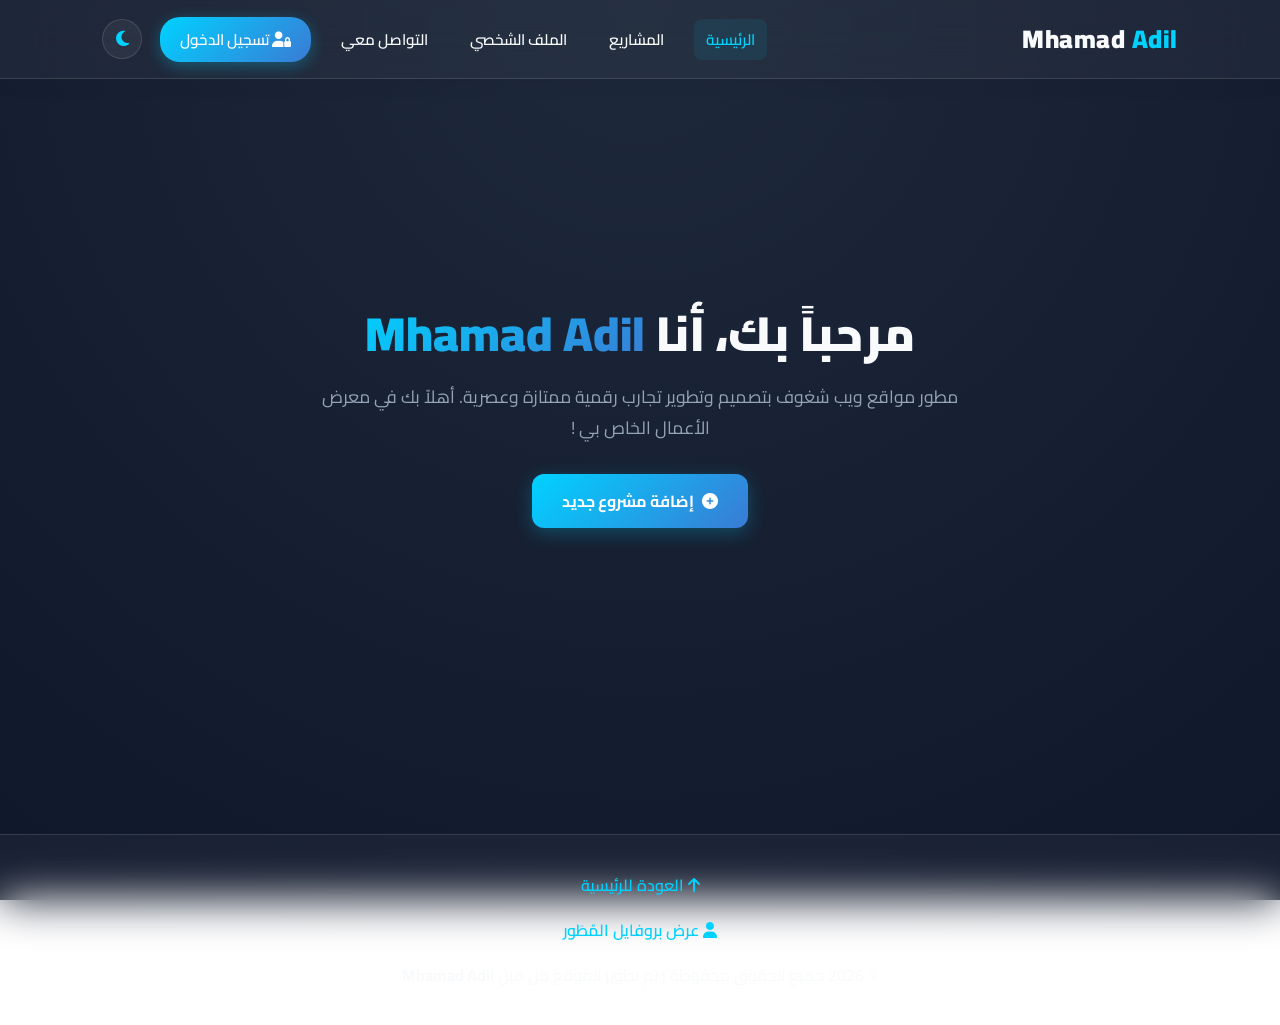
<file: index.html>
<!DOCTYPE html>
<html lang="ar" dir="rtl">
<head>
    <meta charset="UTF-8">
    <meta name="viewport" content="width=device-width, initial-scale=1.0">
    <title>Mhamad Adil - الرئيسية</title>
    <link href="https://fonts.googleapis.com/css2?family=Cairo:wght@300;400;600;700;900&display=swap" rel="stylesheet">
    <link rel="stylesheet" href="https://cdnjs.cloudflare.com/ajax/libs/font-awesome/6.4.0/css/all.min.css">
    <link rel="stylesheet" href="style.css">
</head>
<body>
    <div id="loader">
        <div class="spinner-box">
            <div class="circle-border"><div class="circle-core"></div></div>
            <p class="loader-text">جاري التحميل...</p>
        </div>
    </div>

    <nav class="navbar">
        <div class="logo">Mhamad <span>Adil</span></div>
        <ul class="nav-links">
            <li><a href="index.html" class="active">الرئيسية</a></li>
            <li><a href="projects.html">المشاريع</a></li>
            <li><a href="profile.html">الملف الشخصي</a></li>
            <li><a href="contact.html">التواصل معي</a></li>
            <li><a href="login.html" class="login-btn"><i class="fa-solid fa-user-lock"></i> تسجيل الدخول</a></li>
            <li>
                <button id="theme-toggle" class="theme-toggle-btn" title="تغيير المظهر">
                    <i class="fa-solid fa-moon"></i>
                </button>
            </li>
        </ul>
    </nav>

    <main>
        <section class="hero-section">
            <div class="hero-content">
                <h1 class="glitch-text">مرحباً بك، أنا <span class="highlight">Mhamad Adil</span></h1>
                <p class="hero-desc">مطور مواقع ويب شغوف بتصميم وتطوير تجارب رقمية ممتازة وعصرية. أهلاً بك في معرض الأعمال الخاص بي  !</p>
                <a href="projects.html#add-project" class="btn-primary"><i class="fa-solid fa-plus-circle"></i> إضافة مشروع جديد</a>
            </div>
        </section>
    </main>

    <footer>
        <div class="footer-content">
            <a href="index.html" class="back-to-top"><i class="fa-solid fa-arrow-up"></i> العودة للرئيسية</a>
            <a href="profile.html" class="dev-profile-link"><i class="fa-solid fa-user"></i> عرض بروفايل المُطَور</a>
            <p class="copyright">© 2026 جميع الحقوق محفوظة | تم تطوير الموقع من قبل <strong>Mhamad Adil</strong></p>
        </div>
    </footer>
    <script src="script.js"></script>
</body>
</html>
</file>
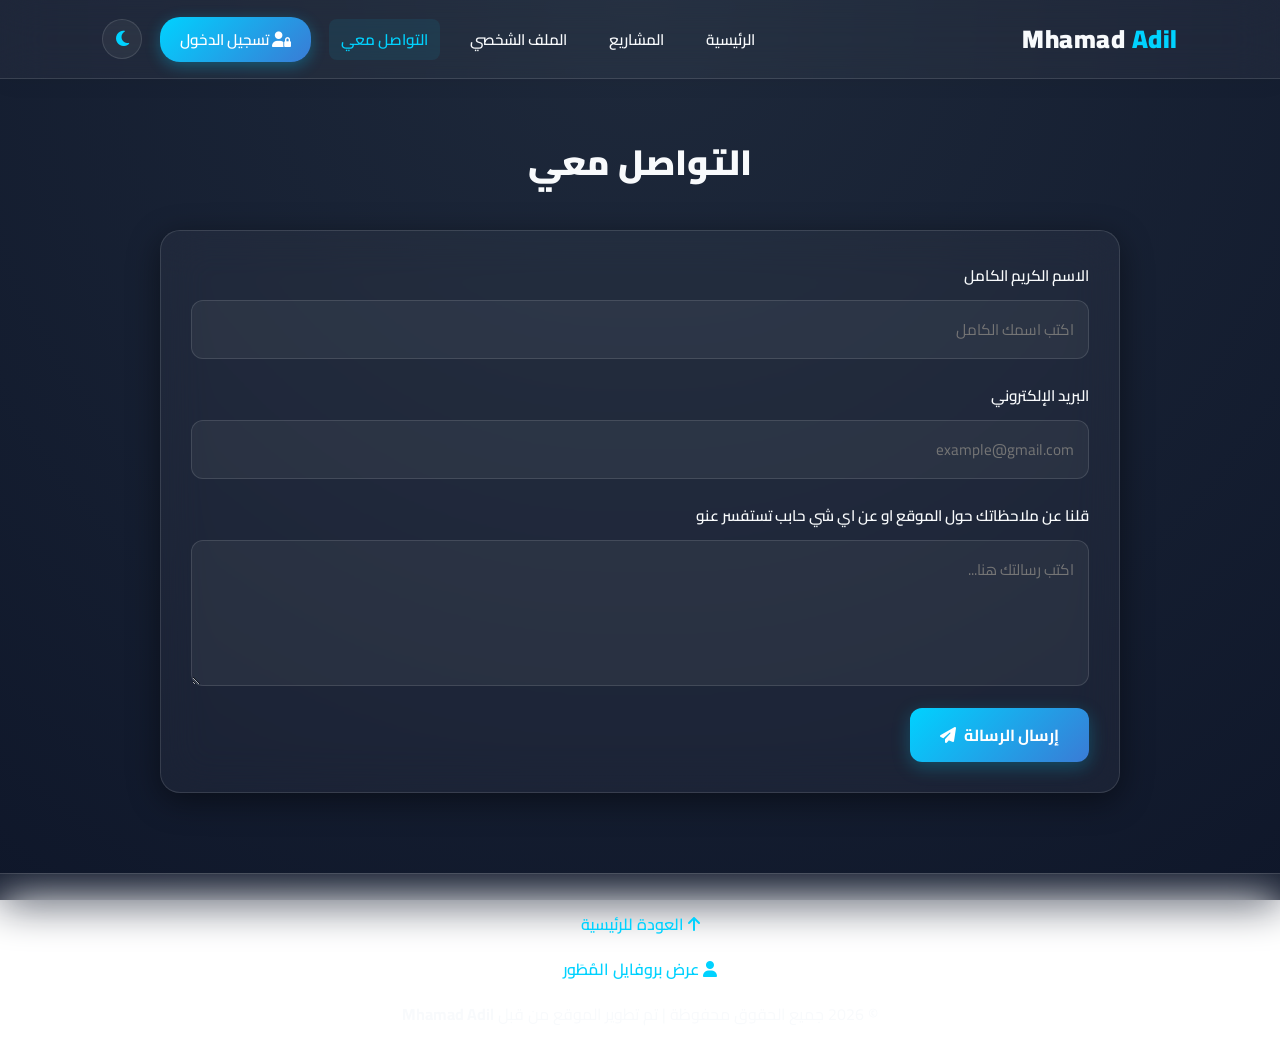
<file: contact.html>
<!DOCTYPE html>
<html lang="ar" dir="rtl">
<head>
    <meta charset="UTF-8">
    <meta name="viewport" content="width=device-width, initial-scale=1.0">
    <title>Mhamad Adil - التواصل معي</title>
    <link href="https://fonts.googleapis.com/css2?family=Cairo:wght@300;400;600;700;900&display=swap" rel="stylesheet">
    <link rel="stylesheet" href="https://cdnjs.cloudflare.com/ajax/libs/font-awesome/6.4.0/css/all.min.css">
    <link rel="stylesheet" href="style.css">
</head>
<body>
    <div id="loader">
        <div class="spinner-box">
            <div class="circle-border"><div class="circle-core"></div></div>
            <p class="loader-text">جاري التحميل...</p>
        </div>
    </div>

    <nav class="navbar">
        <div class="logo">Mhamad <span>Adil</span></div>
        <ul class="nav-links">
            <li><a href="index.html">الرئيسية</a></li>
            <li><a href="projects.html">المشاريع</a></li>
            <li><a href="profile.html">الملف الشخصي</a></li>
            <li><a href="contact.html" class="active">التواصل معي</a></li>
            <li><a href="login.html" class="login-btn"><i class="fa-solid fa-user-lock"></i> تسجيل الدخول</a></li>
            <li>
                <button id="theme-toggle" class="theme-toggle-btn" title="تغيير المظهر">
                    <i class="fa-solid fa-moon"></i>
                </button>
            </li>
        </ul>
    </nav>

    <main>
        <section class="section-container">
            <h2 class="section-title">التواصل معي</h2>
            <form id="contact-form" class="glass-card">
                <div class="form-group">
                    <label for="contact-name">الاسم الكريم الكامل</label>
                    <input type="text" id="contact-name" placeholder="اكتب اسمك الكامل" required>
                </div>
                <div class="form-group">
                    <label for="contact-email">البريد الإلكتروني</label>
                    <input type="email" id="contact-email" placeholder="example@gmail.com" required>
                </div>
                <div class="form-group">
                    <label for="contact-message">قلنا عن ملاحظاتك حول الموقع او عن اي شي حابب تستفسر عنو</label>
                    <textarea id="contact-message" rows="4" placeholder="اكتب رسالتك هنا..." required></textarea>
                </div>
                <button type="submit" class="btn-submit">إرسال الرسالة <i class="fa-solid fa-paper-plane"></i></button>
            </form>
        </section>
    </main>

    <footer>
        <div class="footer-content">
            <a href="index.html" class="back-to-top"><i class="fa-solid fa-arrow-up"></i> العودة للرئيسية</a>
            <a href="profile.html" class="dev-profile-link"><i class="fa-solid fa-user"></i> عرض بروفايل المُطَور</a>
            <p class="copyright">© 2026 جميع الحقوق محفوظة | تم تطوير الموقع من قبل <strong>Mhamad Adil</strong></p>
        </div>
    </footer>
    <script src="script.js"></script>
</body>
</html>
</file>
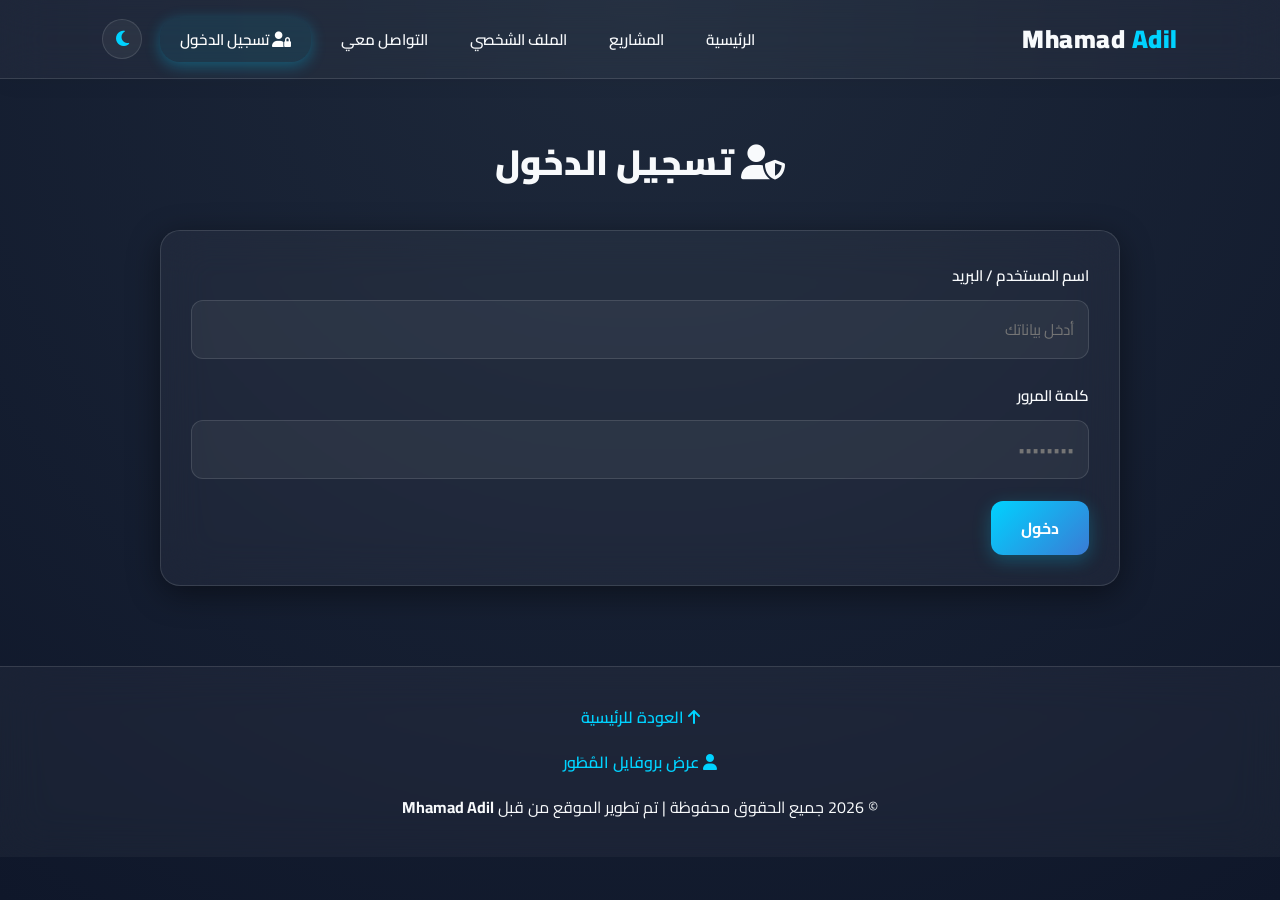
<file: login.html>
<!DOCTYPE html>
<html lang="ar" dir="rtl">
<head>
    <meta charset="UTF-8">
    <meta name="viewport" content="width=device-width, initial-scale=1.0">
    <title>Mhamad Adil - تسجيل الدخول</title>
    <link href="https://fonts.googleapis.com/css2?family=Cairo:wght@300;400;600;700;900&display=swap" rel="stylesheet">
    <link rel="stylesheet" href="https://cdnjs.cloudflare.com/ajax/libs/font-awesome/6.4.0/css/all.min.css">
    <link rel="stylesheet" href="style.css">
</head>
<body>
    <div id="loader">
        <div class="spinner-box">
            <div class="circle-border"><div class="circle-core"></div></div>
            <p class="loader-text">جاري التحميل...</p>
        </div>
    </div>

    <nav class="navbar">
        <div class="logo">Mhamad <span>Adil</span></div>
        <ul class="nav-links">
            <li><a href="index.html">الرئيسية</a></li>
            <li><a href="projects.html">المشاريع</a></li>
            <li><a href="profile.html">الملف الشخصي</a></li>
            <li><a href="contact.html">التواصل معي</a></li>
            <li><a href="login.html" class="login-btn active"><i class="fa-solid fa-user-lock"></i> تسجيل الدخول</a></li>
            <li>
                <button id="theme-toggle" class="theme-toggle-btn" title="تغيير المظهر">
                    <i class="fa-solid fa-moon"></i>
                </button>
            </li>
        </ul>
    </nav>

    <main>
        <section class="section-container">
            <h2 class="section-title"><i class="fa-solid fa-user-shield"></i> تسجيل الدخول</h2>
            <form id="login-form" class="glass-card">
                <div class="form-group">
                    <label for="login-username">اسم المستخدم / البريد</label>
                    <input type="text" id="login-username" placeholder="أدخل بياناتك" required>
                </div>
                <div class="form-group">
                    <label for="login-password">كلمة المرور</label>
                    <input type="password" id="login-password" placeholder="••••••••" required>
                </div>
                <button type="submit" class="btn-submit">دخول</button>
            </form>
        </section>
    </main>

    <footer>
        <div class="footer-content">
            <a href="index.html" class="back-to-top"><i class="fa-solid fa-arrow-up"></i> العودة للرئيسية</a>
            <a href="profile.html" class="dev-profile-link"><i class="fa-solid fa-user"></i> عرض بروفايل المُطَور</a>
            <p class="copyright">© 2026 جميع الحقوق محفوظة | تم تطوير الموقع من قبل <strong>Mhamad Adil</strong></p>
        </div>
    </footer>
    <script src="script.js"></script>
</body>
</html>
</file>
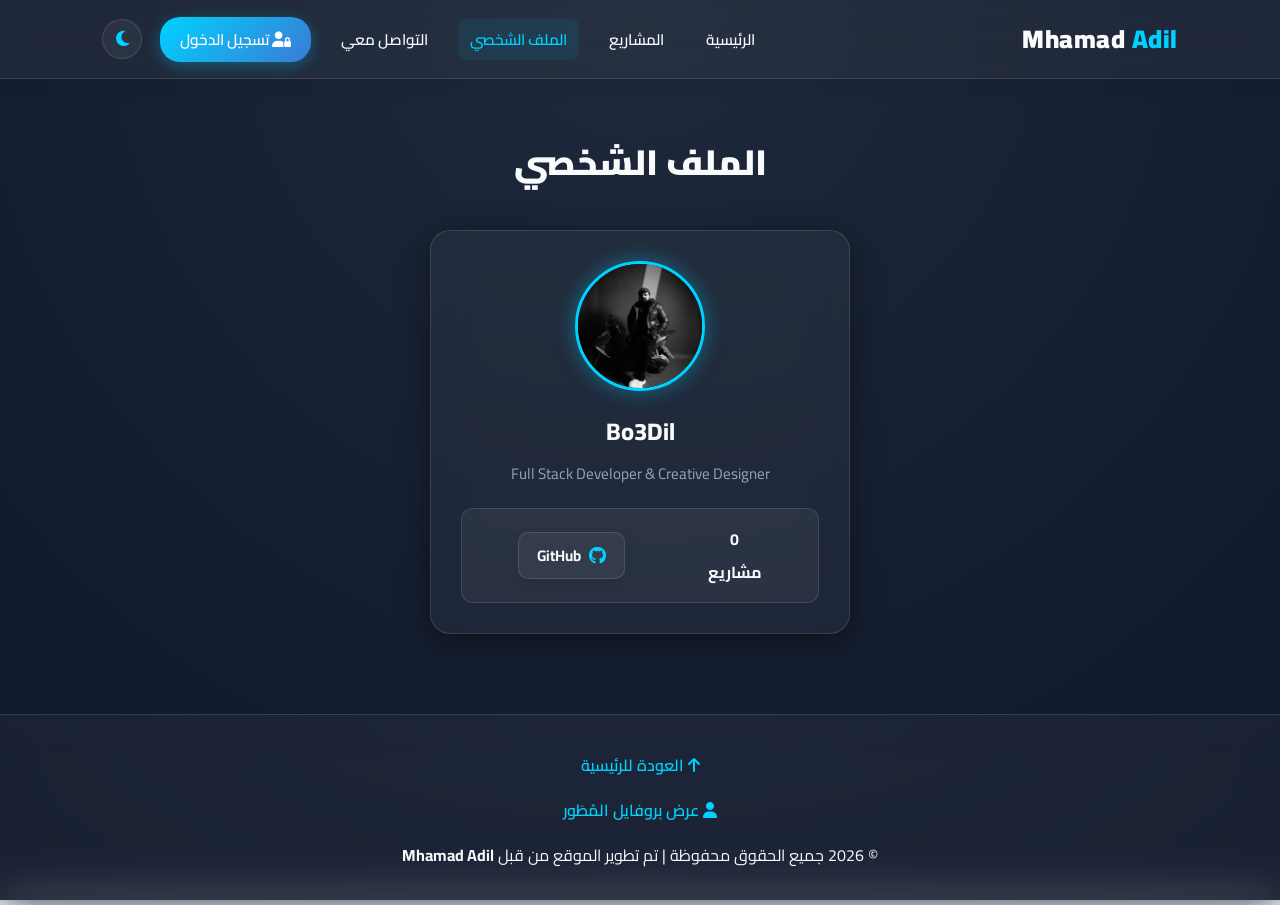
<file: profile.html>
<!DOCTYPE html>
<html lang="ar" dir="rtl">
<head>
    <meta charset="UTF-8">
    <meta name="viewport" content="width=device-width, initial-scale=1.0">
    <title>Mhamad Adil - الملف الشخصي</title>
    <link href="https://fonts.googleapis.com/css2?family=Cairo:wght@300;400;600;700;900&display=swap" rel="stylesheet">
    <link rel="stylesheet" href="https://cdnjs.cloudflare.com/ajax/libs/font-awesome/6.4.0/css/all.min.css">
    <link rel="stylesheet" href="style.css">
</head>
<body>
    <div id="loader">
        <div class="spinner-box">
            <div class="circle-border"><div class="circle-core"></div></div>
            <p class="loader-text">جاري التحميل...</p>
        </div>
    </div>

    <nav class="navbar">
        <div class="logo">Mhamad <span>Adil</span></div>
        <ul class="nav-links">
            <li><a href="index.html">الرئيسية</a></li>
            <li><a href="projects.html">المشاريع</a></li>
            <li><a href="profile.html" class="active">الملف الشخصي</a></li>
            <li><a href="contact.html">التواصل معي</a></li>
            <li><a href="login.html" class="login-btn"><i class="fa-solid fa-user-lock"></i> تسجيل الدخول</a></li>
            <li>
                <button id="theme-toggle" class="theme-toggle-btn" title="تغيير المظهر">
                    <i class="fa-solid fa-moon"></i>
                </button>
            </li>
        </ul>
    </nav>

    <main>
        <section class="section-container">
            <h2 class="section-title">الملف الشخصي</h2>
            <div class="glass-card profile-card">
                <div class="profile-img-container">
                    <img src="bo 3del image.jpeg" id="user-avatar" alt="الصورة الشخصية">
                    <label for="avatar-upload" id="avatar-edit-label" class="avatar-edit-btn" style="display: none;">
                        <i class="fa-solid fa-camera"></i>
                    </label>
                    <input type="file" id="avatar-upload" accept="image/*" style="display:none;">
                </div>
                <h3 class="profile-name">Bo3Dil</h3>
                <p class="profile-role">Full Stack Developer &amp; Creative Designer</p>
                
                <div class="profile-stats">
                    <div class="stat">
                        <span id="stat-count">0</span>
                        <span>مشاريع</span>
                    </div>
                    <!-- رابط الجيت هب مع الأيقونة وفتح في صفحة جديدة -->
                    <a class="git-link" href="https://github.com/m73del" target="_blank" rel="noopener noreferrer">
                        <i class="fa-brands fa-github"></i> GitHub
                    </a>
                </div>
            </div>
        </section>
    </main>

    <footer>
        <div class="footer-content">
            <a href="index.html" class="back-to-top"><i class="fa-solid fa-arrow-up"></i> العودة للرئيسية</a>
            <a href="profile.html" class="dev-profile-link"><i class="fa-solid fa-user"></i> عرض بروفايل المُطَور</a>
            <p class="copyright">© 2026 جميع الحقوق محفوظة | تم تطوير الموقع من قبل <strong>Mhamad Adil</strong></p>
        </div>
    </footer>
    <script src="script.js"></script>
</body>
</html>
</file>
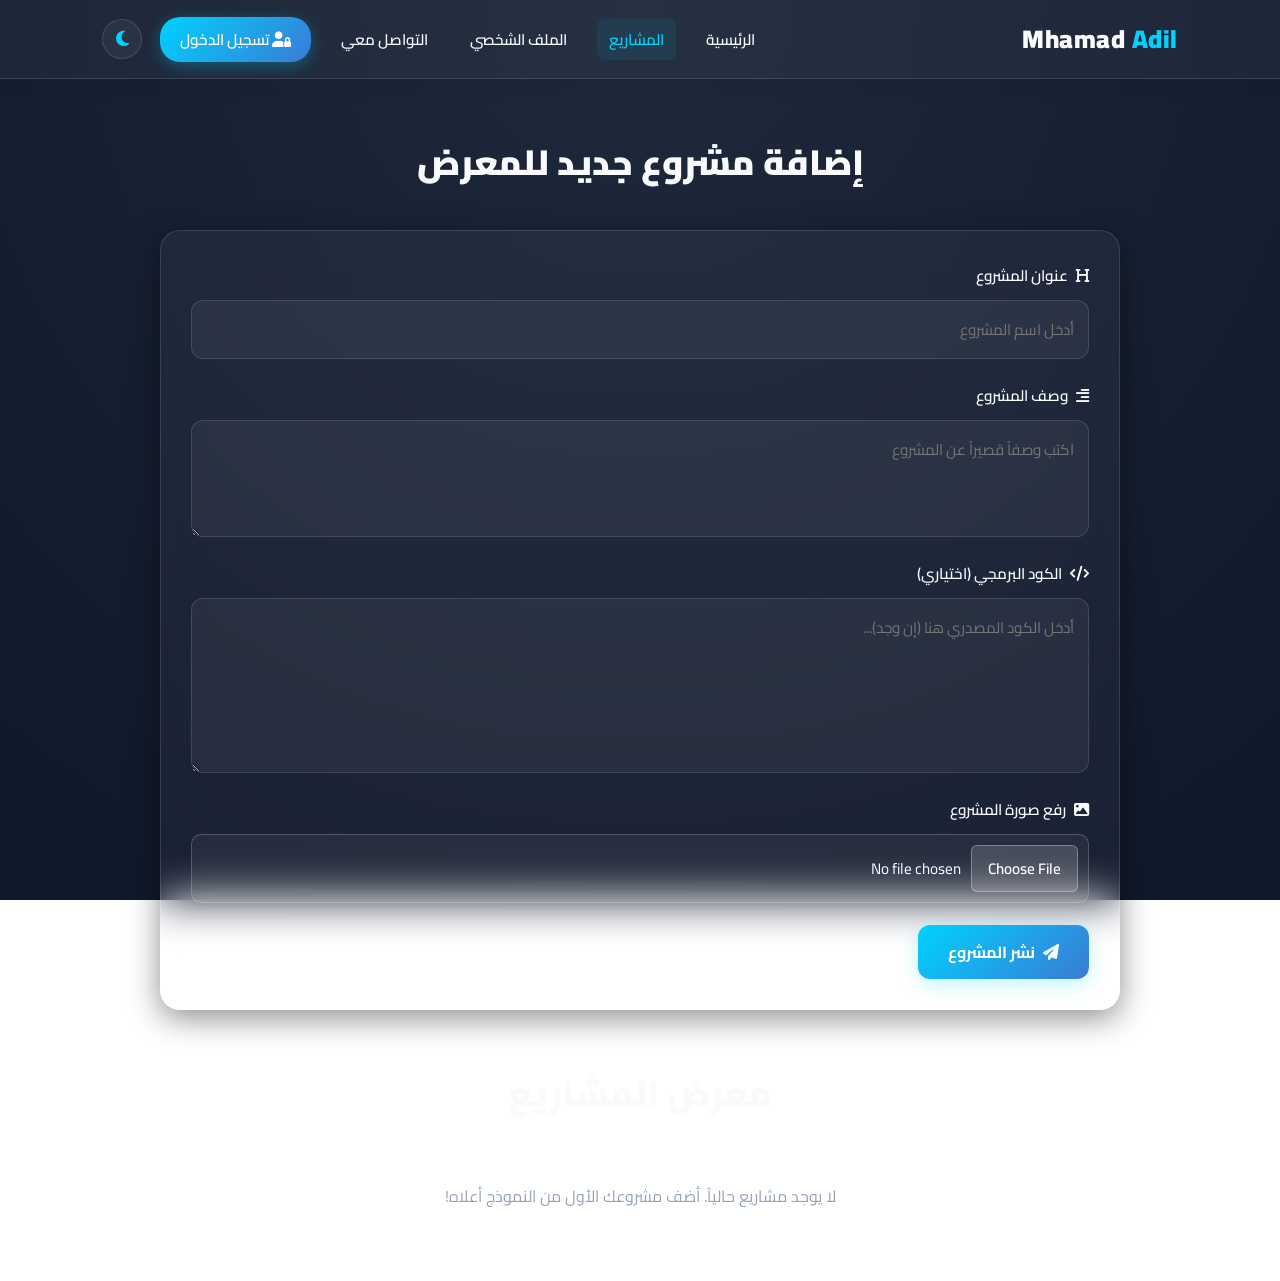
<file: projects.html>
<!DOCTYPE html>
<html lang="ar" dir="rtl">
<head>
    <meta charset="UTF-8">
    <meta name="viewport" content="width=device-width, initial-scale=1.0">
    <title>Mhamad Adil - المشاريع</title>
    <link href="https://fonts.googleapis.com/css2?family=Cairo:wght@300;400;600;700;900&display=swap" rel="stylesheet">
    <link rel="stylesheet" href="https://cdnjs.cloudflare.com/ajax/libs/font-awesome/6.4.0/css/all.min.css">
    <link rel="stylesheet" href="style.css">
</head>
<body>
    <div id="loader">
        <div class="spinner-box">
            <div class="circle-border"><div class="circle-core"></div></div>
            <p class="loader-text">جاري التحميل...</p>
        </div>
    </div>

    <nav class="navbar">
        <div class="logo">Mhamad <span>Adil</span></div>
        <ul class="nav-links">
            <li><a href="index.html">الرئيسية</a></li>
            <li><a href="projects.html" class="active">المشاريع</a></li>
            <li><a href="profile.html">الملف الشخصي</a></li>
            <li><a href="contact.html">التواصل معي</a></li>
            <li><a href="login.html" class="login-btn"><i class="fa-solid fa-user-lock"></i> تسجيل الدخول</a></li>
            <li>
                <button id="theme-toggle" class="theme-toggle-btn" title="تغيير المظهر">
                    <i class="fa-solid fa-moon"></i>
                </button>
            </li>
        </ul>
    </nav>

    <main>
        <section id="add-project" class="section-container">
            <h2 class="section-title">إضافة مشروع جديد للمعرض</h2>
            <form id="project-form" class="glass-card">
                <div class="form-group">
                    <label for="project-title"><i class="fa-solid fa-heading"></i> عنوان المشروع</label>
                    <input type="text" id="project-title" placeholder="أدخل اسم المشروع" required>
                </div>
                <div class="form-group">
                    <label for="project-desc"><i class="fa-solid fa-align-right"></i> وصف المشروع</label>
                    <textarea id="project-desc" rows="3" placeholder="اكتب وصفاً قصيراً عن المشروع" required></textarea>
                </div>
                <div class="form-group">
                    <label for="project-code"><i class="fa-solid fa-code"></i> الكود البرمجي (اختياري)</label>
                    <textarea id="project-code" rows="5" placeholder="أدخل الكود المصدري هنا (إن وجد)..."></textarea>
                </div>
                <div class="form-group">
                    <label for="project-image"><i class="fa-solid fa-image"></i> رفع صورة المشروع</label>
                    <input type="file" id="project-image" class="custom-file-input" accept="image/*" required>
                    
                </div>
                <button type="submit" class="btn-submit"><i class="fa-solid fa-paper-plane"></i> نشر المشروع</button>
            </form>
        </section>

        <section class="section-container">
            <h2 class="section-title">معرض المشاريع</h2>
            <div id="projects-grid" class="projects-grid"></div>
        </section>
    </main>

    <div id="code-modal" class="modal">
        <div class="modal-content glass-card code-modal-content">
            <span class="close-code-modal">&times;</span>
            <h3 id="code-modal-title">كود المشروع</h3>
            <textarea id="modal-code-editor" rows="12"></textarea>
            <button id="save-code-btn" class="btn-submit" style="margin-top: 10px;">حفظ التعديلات</button>
        </div>
    </footer>

    <footer>
        <div class="footer-content">
            <a href="index.html" class="back-to-top"><i class="fa-solid fa-arrow-up"></i> العودة للرئيسية</a>
            <a href="profile.html" class="dev-profile-link"><i class="fa-solid fa-user"></i> عرض بروفايل المُطَور</a>
            <p class="copyright">© 2026 جميع الحقوق محفوظة | تم تطوير الموقع من قبل <strong>Mhamad Adil</strong></p>
        </div>
    </footer>
    <script src="script.js"></script>
</body>
</html>
</file>
<file: style.css>
:root {
  --primary-color: #00d2ff;
  --secondary-color: #3a7bd5;
  --accent-color: #00f2fe;
  
  --bg-main: #0f172a;
  --bg-gradient: radial-gradient(circle at top, #1e293b, #0f172a);
  --text-main: #f8fafc;
  --text-muted: #94a3b8;
  
  --glass-bg: rgba(255, 255, 255, 0.04);
  --glass-border: rgba(255, 255, 255, 0.12);
  --glass-blur: blur(22px);
  --glass-shadow: 0 8px 32px 0 rgba(0, 0, 0, 0.45);
  
  --input-bg: rgba(255, 255, 255, 0.05);
  --card-hover-bg: rgba(255, 255, 255, 0.08);
}

body.light-mode {
  --primary-color: #0284c7;
  --secondary-color: #2563eb;
  --accent-color: #0ea5e9;
  
  --bg-main: #f1f5f9;
  --bg-gradient: radial-gradient(circle at top, #ffffff, #e2e8f0);
  --text-main: #0f172a;
  --text-muted: #475569;
  
  --glass-bg: rgba(255, 255, 255, 0.65);
  --glass-border: rgba(255, 255, 255, 0.8);
  --glass-blur: blur(25px);
  --glass-shadow: 0 8px 32px 0 rgba(31, 38, 135, 0.12);
  
  --input-bg: rgba(0, 0, 0, 0.03);
  --card-hover-bg: rgba(255, 255, 255, 0.85);
}

* {
  box-sizing: border-box;
  margin: 0;
  padding: 0;
  font-family: "Cairo", sans-serif;
  scroll-behavior: smooth;
}

body {
  background: var(--bg-gradient);
  background-attachment: fixed;
  color: var(--text-main);
  min-height: 100vh;
  transition: background 0.4s ease, color 0.4s ease;
}

#loader {
  position: fixed;
  inset: 0;
  background: var(--bg-main);
  z-index: 9999;
  display: flex;
  justify-content: center;
  align-items: center;
  transition: opacity 0.5s ease, visibility 0.5s ease;
}

.spinner-box {
  text-align: center;
}

.circle-border {
  width: 80px;
  height: 80px;
  padding: 3px;
  display: flex;
  justify-content: center;
  align-items: center;
  border-radius: 50%;
  background: linear-gradient(0deg, rgba(0, 210, 255, 0.1) 33%, var(--primary-color) 100%);
  animation: spin 0.8s linear infinite;
}

.circle-core {
  width: 100%;
  height: 100%;
  background-color: var(--bg-main);
  border-radius: 50%;
}

@keyframes spin {
  from { transform: rotate(0deg); }
  to { transform: rotate(360deg); }
}

.loader-text {
  margin-top: 15px;
  letter-spacing: 2px;
  color: var(--primary-color);
  font-weight: 700;
}

.navbar {
  display: flex;
  justify-content: space-between;
  align-items: center;
  padding: 15px 8%;
  background: var(--glass-bg);
  backdrop-filter: var(--glass-blur);
  -webkit-backdrop-filter: var(--glass-blur);
  position: sticky;
  top: 0;
  z-index: 100;
  border-bottom: 1px solid var(--glass-border);
  box-shadow: 0 4px 20px rgba(0, 0, 0, 0.05);
  transition: background 0.4s ease;
}

.logo {
  font-size: 1.6rem;
  font-weight: 900;
  letter-spacing: 0.5px;
}

.logo span {
  color: var(--primary-color);
}

.nav-links {
  display: flex;
  list-style: none;
  gap: 18px;
  align-items: center;
}

.nav-links a {
  color: var(--text-main);
  text-decoration: none;
  transition: all 0.3s ease;
  font-size: 0.95rem;
  font-weight: 600;
  padding: 6px 12px;
  border-radius: 8px;
}

.nav-links a:hover,
.nav-links a.active {
  color: var(--primary-color);
  background: rgba(0, 210, 255, 0.08);
}

.login-btn {
  background: linear-gradient(135deg, var(--primary-color), var(--secondary-color));
  color: #fff !important;
  padding: 8px 20px !important;
  border-radius: 20px !important;
  box-shadow: 0 4px 15px rgba(0, 210, 255, 0.3);
}

.login-btn:hover {
  transform: translateY(-2px);
  box-shadow: 0 6px 20px rgba(0, 210, 255, 0.5);
}

.theme-toggle-btn {
  background: var(--input-bg);
  border: 1px solid var(--glass-border);
  color: var(--primary-color);
  width: 40px;
  height: 40px;
  border-radius: 50%;
  cursor: pointer;
  display: flex;
  align-items: center;
  justify-content: center;
  font-size: 1.1rem;
  transition: all 0.3s ease;
}

.theme-toggle-btn:hover {
  transform: rotate(20deg) scale(1.08);
  background: var(--primary-color);
  color: #fff;
}

.glass-card {
  background: var(--glass-bg);
  backdrop-filter: var(--glass-blur);
  -webkit-backdrop-filter: var(--glass-blur);
  border: 1px solid var(--glass-border);
  border-radius: 20px;
  padding: 30px;
  box-shadow: var(--glass-shadow);
  transition: background 0.4s ease, border 0.4s ease, transform 0.3s ease;
}

.hero-section {
  min-height: 75vh;
  display: flex;
  align-items: center;
  justify-content: center;
  text-align: center;
  padding: 40px 20px;
}

.hero-content h1 {
  font-size: 3rem;
  margin-bottom: 18px;
  font-weight: 900;
  line-height: 1.2;
}

.highlight {
  color: var(--primary-color);
  background: linear-gradient(135deg, var(--primary-color), var(--secondary-color));
  background-clip: text;
  -webkit-text-fill-color: transparent;
}

.hero-desc {
  max-width: 650px;
  margin: 0 auto 30px auto;
  color: var(--text-muted);
  line-height: 1.8;
  font-size: 1.1rem;
}

.btn-primary,
.btn-submit {
  background: linear-gradient(135deg, var(--primary-color), var(--secondary-color));
  color: white;
  padding: 12px 30px;
  border: none;
  border-radius: 12px;
  cursor: pointer;
  font-weight: 700;
  font-size: 1rem;
  text-decoration: none;
  display: inline-flex;
  align-items: center;
  justify-content: center;
  gap: 8px;
  transition: all 0.3s ease;
  box-shadow: 0 5px 18px rgba(0, 210, 255, 0.25);
}

.btn-primary:hover,
.btn-submit:hover {
  transform: translateY(-3px);
  box-shadow: 0 8px 25px rgba(0, 210, 255, 0.45);
}

.section-container {
  max-width: 1000px;
  margin: 50px auto;
  padding: 0 20px;
}

.section-title {
  text-align: center;
  margin-bottom: 35px;
  font-size: 2.2rem;
  font-weight: 900;
  position: relative;
}

.form-group {
  margin-bottom: 22px;
  display: flex;
  flex-direction: column;
  gap: 10px;
}

.form-group label {
  font-weight: 600;
  font-size: 0.95rem;
  display: flex;
  align-items: center;
  gap: 8px;
}

input,
textarea {
  background: var(--input-bg);
  border: 1px solid var(--glass-border);
  padding: 14px;
  border-radius: 12px;
  color: var(--text-main);
  outline: none;
  font-size: 0.95rem;
  transition: all 0.3s ease;
}

input:focus,
textarea:focus {
  border-color: var(--primary-color);
  box-shadow: 0 0 12px rgba(0, 210, 255, 0.3);
  background: rgba(255, 255, 255, 0.08);
}

.projects-grid {
  display: grid;
  grid-template-columns: repeat(auto-fill, minmax(310px, 1fr));
  gap: 30px;
}

.project-card {
  display: flex;
  flex-direction: column;
  gap: 15px;
  transition: all 0.3s ease;
}

.project-card:hover {
  transform: translateY(-8px);
  background: var(--card-hover-bg);
}

.project-img {
  width: 100%;
  height: 200px;
  object-fit: cover;
  border-radius: 14px;
  border: 1px solid var(--glass-border);
}

.project-title {
  font-size: 1.3rem;
  font-weight: 700;
}

.project-desc {
  color: var(--text-muted);
  font-size: 0.92rem;
  line-height: 1.6;
}

.project-actions {
  display: flex;
  gap: 8px;
  margin-top: 10px;
  flex-wrap: wrap;
}

.action-btn {
  background: var(--input-bg);
  border: 1px solid var(--glass-border);
  color: var(--text-main);
  padding: 8px 14px;
  border-radius: 8px;
  cursor: pointer;
  font-size: 0.88rem;
  font-weight: 600;
  display: flex;
  align-items: center;
  gap: 6px;
  transition: all 0.25s ease;
}

.action-btn:hover {
  background: var(--primary-color);
  color: #fff;
  border-color: var(--primary-color);
}

.action-btn.delete-btn:hover {
  background: #ef4444;
  color: #fff;
  border-color: #ef4444;
}

.comments-container {
  margin-top: 15px;
  border-top: 1px solid var(--glass-border);
  padding-top: 12px;
}

.comments-list {
  max-height: 120px;
  overflow-y: auto;
  font-size: 0.88rem;
  margin-bottom: 10px;
  display: flex;
  flex-direction: column;
  gap: 6px;
}

.comment-item {
  background: rgba(0, 0, 0, 0.15);
  padding: 8px 12px;
  border-radius: 8px;
  border: 1px solid var(--glass-border);
}

.profile-card {
  text-align: center;
  max-width: 420px;
  margin: 0 auto;
}

.profile-img-container {
  position: relative;
  width: 130px;
  height: 130px;
  margin: 0 auto 18px auto;
}

#user-avatar {
  width: 100%;
  height: 100%;
  border-radius: 50%;
  object-fit: cover;
  border: 3px solid var(--primary-color);
  box-shadow: 0 0 20px rgba(0, 210, 255, 0.4);
}

.avatar-edit-btn {
  position: absolute;
  bottom: 0;
  left: 0;
  background: var(--primary-color);
  color: #fff;
  width: 38px;
  height: 38px;
  border-radius: 50%;
  display: flex;
  align-items: center;
  justify-content: center;
  cursor: pointer;
  box-shadow: 0 4px 10px rgba(0, 0, 0, 0.3);
  transition: transform 0.2s ease;
}

.avatar-edit-btn:hover {
  transform: scale(1.15);
}

.profile-name {
  font-size: 1.5rem;
  font-weight: 800;
  margin-bottom: 5px;
}

.profile-role {
  color: var(--text-muted);
  font-size: 0.95rem;
  margin-bottom: 20px;
}

.profile-stats {
  display: flex;
  justify-content: space-around;
  align-items: center;
  background: var(--input-bg);
  padding: 15px;
  border-radius: 12px;
  border: 1px solid var(--glass-border);
}

.stat {
  display: flex;
  flex-direction: column;
  gap: 3px;
  font-weight: 700;
}

.git-link {
  display: inline-flex;
  align-items: center;
  gap: 8px;
  text-decoration: none;
  font-size: 0.95rem;
  font-weight: 700;
  color: var(--text-main);
  background: var(--input-bg);
  border: 1px solid var(--glass-border);
  padding: 8px 18px;
  border-radius: 10px;
  cursor: pointer;
  transition: all 0.3s ease;
  box-shadow: 0 4px 12px rgba(0, 0, 0, 0.1);
}

.git-link i {
  font-size: 1.1rem;
  color: var(--primary-color);
  transition: transform 0.3s ease;
}

.git-link:hover {
  background: var(--primary-color);
  color: #ffffff;
  border-color: var(--primary-color);
  transform: translateY(-2px);
  box-shadow: 0 6px 18px rgba(0, 210, 255, 0.35);
}

.git-link:hover i {
  color: #ffffff;
  transform: scale(1.15);
}

.modal {
  display: none;
  position: fixed;
  inset: 0;
  background: rgba(0, 0, 0, 0.75);
  backdrop-filter: blur(8px);
  z-index: 1000;
  justify-content: center;
  align-items: center;
}

.modal-content {
  width: 90%;
  max-width: 500px;
  position: relative;
}

.close-modal,
.close-code-modal {
  position: absolute;
  top: 18px;
  left: 22px;
  font-size: 1.6rem;
  cursor: pointer;
  color: var(--text-muted);
  transition: color 0.2s;
}

.close-modal:hover,
.close-code-modal:hover {
  color: #ef4444;
}

footer {
  background: var(--glass-bg);
  backdrop-filter: var(--glass-blur);
  padding: 35px 20px;
  text-align: center;
  border-top: 1px solid var(--glass-border);
  margin-top: 80px;
}

.footer-content {
  display: flex;
  flex-direction: column;
  gap: 15px;
  align-items: center;
}

.footer-content a {
  color: var(--primary-color);
  text-decoration: none;
  font-weight: 600;
  transition: opacity 0.2s;
}

.footer-content a:hover {
  opacity: 0.8;
}

@media (max-width: 768px) {
  .navbar {
    padding: 15px 5%;
    flex-direction: column;
    gap: 15px;
  }

  .nav-links {
    flex-wrap: wrap;
    justify-content: center;
    gap: 10px;
  }

  .hero-content h1 {
    font-size: 2.1rem;
  }

  .projects-grid {
    grid-template-columns: 1fr;
  }
}

@media (max-width: 480px) {
  .btn-primary, .btn-submit {
    width: 100%;
  }

  .action-btn {
    flex: 1;
    justify-content: center;
  }
}


.custom-file-input {
  width: 100%;
  padding: 10px;
  background: rgba(255, 255, 255, 0.05);
  border: 1px solid rgba(255, 255, 255, 0.2);
  border-radius: 10px;
  color: #ffffff;
  font-family: 'Cairo', sans-serif;
  cursor: pointer;
  outline: none;
  box-sizing: border-box;
}

.custom-file-input::-webkit-file-upload-button {
  background: rgba(255, 255, 255, 0.15);
  border: 1px solid rgba(255, 255, 255, 0.3);
  border-radius: 6px;
  color: #ffffff;
  padding: 8px 16px;
  font-family: 'Cairo', sans-serif;
  font-weight: 600;
  cursor: pointer;
  margin-left: 10px;
  transition: all 0.3s ease;
}

.custom-file-input::file-selector-button {
  background: rgba(255, 255, 255, 0.15);
  border: 1px solid rgba(255, 255, 255, 0.3);
  border-radius: 6px;
  color: #ffffff;
  padding: 8px 16px;
  font-family: 'Cairo', sans-serif;
  font-weight: 600;
  cursor: pointer;
  margin-left: 10px;
  transition: all 0.3s ease;
}

.custom-file-input::-webkit-file-upload-button:hover,
.custom-file-input::file-selector-button:hover {
  background: rgba(255, 255, 255, 0.3);
  border-color: rgba(255, 255, 255, 0.6);
  transform: translateY(-1px);
}
</file>
